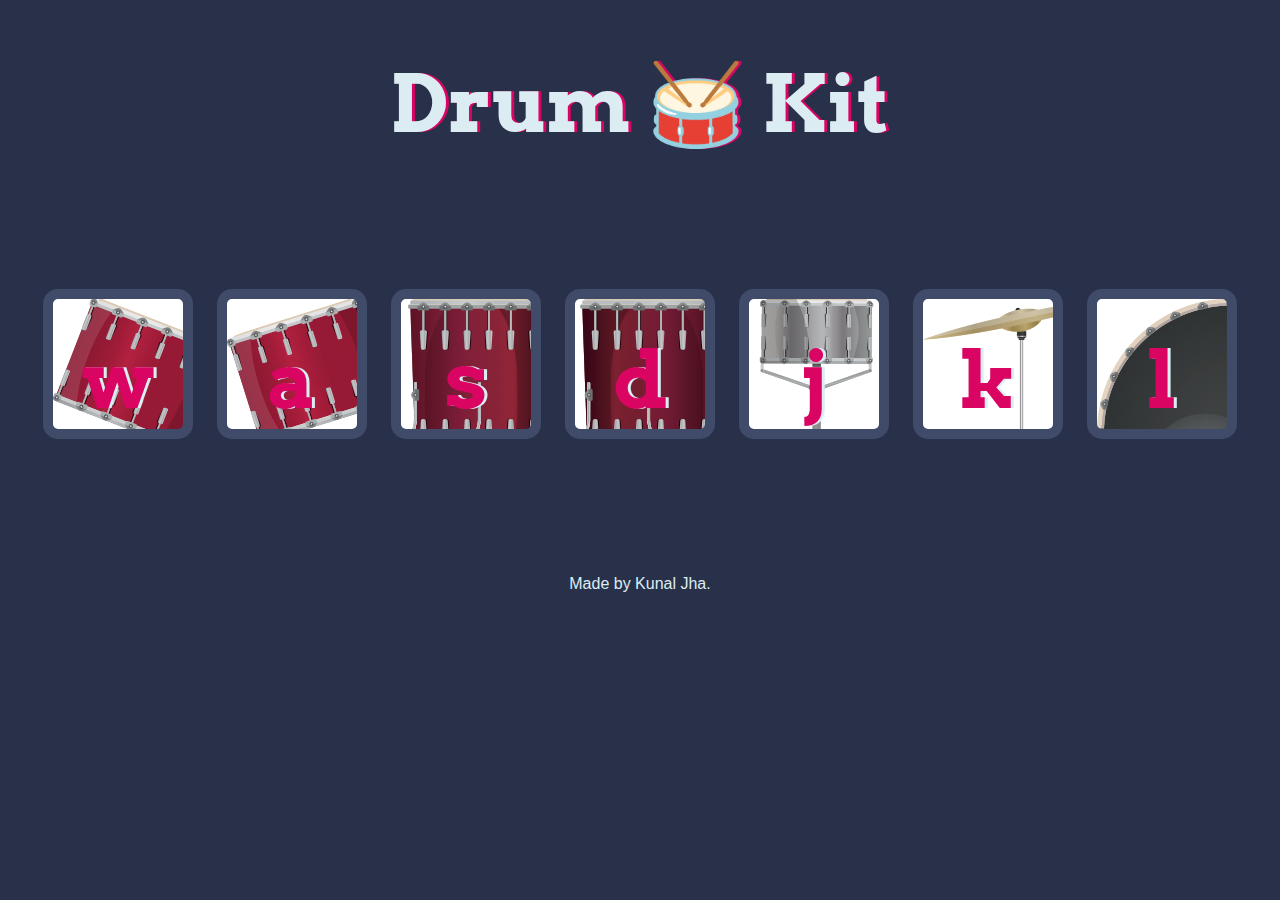
<file: Drum Kit/main/index.html>
<!DOCTYPE html>
<html lang="en" dir="ltr">

<head>
  <meta charset="utf-8">
  <title>Drum Kit</title>
  <link rel="stylesheet" href="styles.css">
  <link href="https://fonts.googleapis.com/css?family=Arvo" rel="stylesheet">
</head>

<body>
  <h1 id="title">Drum 🥁 Kit</h1>
  <div class="set">
    <button class="w drum">w</button>
    <button class="a drum">a</button>
    <button class="s drum">s</button>
    <button class="d drum">d</button>
    <button class="j drum">j</button>
    <button class="k drum">k</button>
    <button class="l drum">l</button>
  </div>


<script src="index.js" charset="utf-8"></script>

<footer>
  Made by Kunal Jha.
</footer>
</body>
</html>
</file>
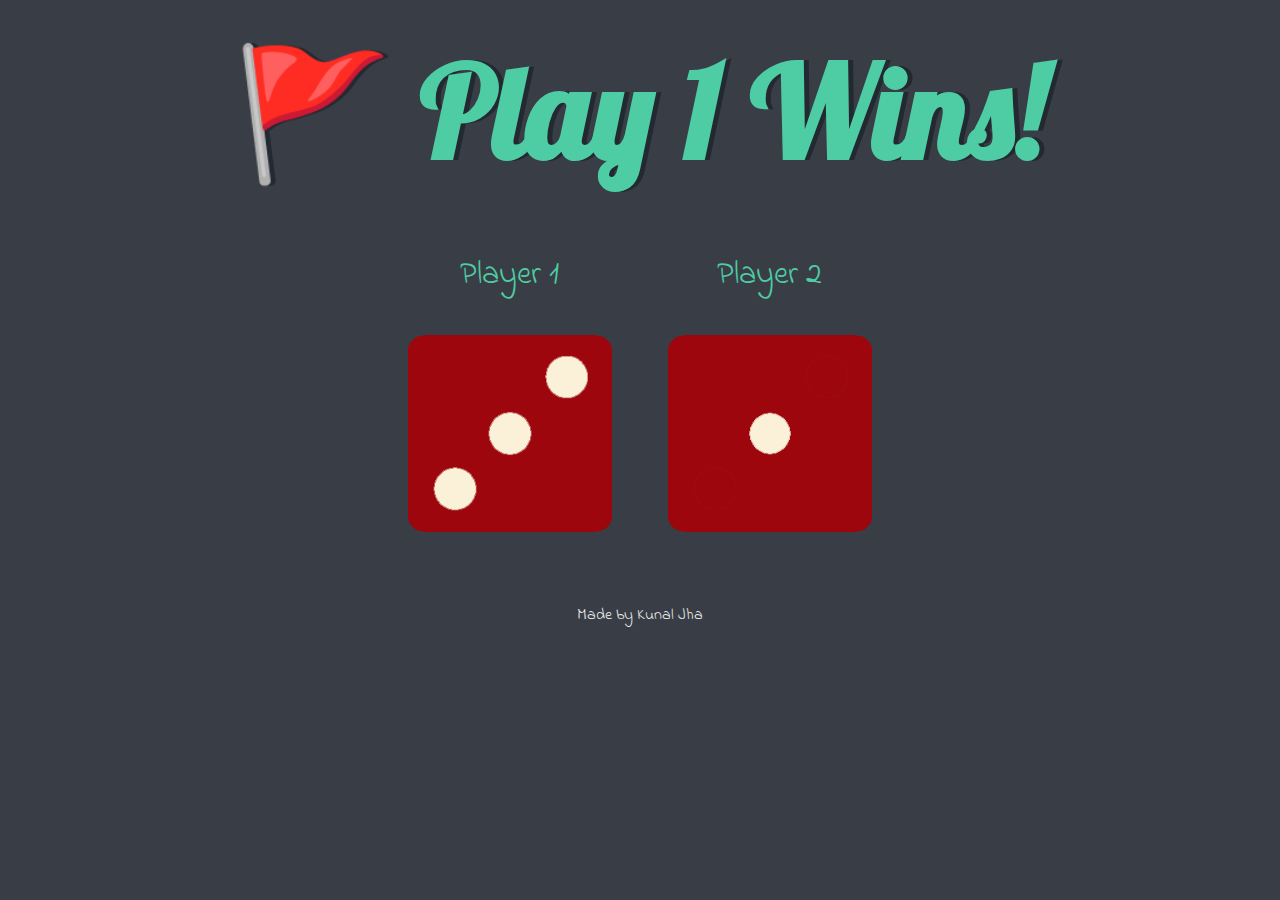
<file: Simple Dice Game/dicee.html>
<!DOCTYPE html>
<html lang="en" dir="ltr">
  <head>
    <meta charset="utf-8">
    <title>Dicee</title>
    <link rel="stylesheet" href="styles.css">
    <link href="https://fonts.googleapis.com/css?family=Indie+Flower|Lobster" rel="stylesheet">

  </head>
  <body>

    <div class="container">
      <h1>Refresh Me</h1>

      <div class="dice">
        <p>Player 1</p>
        <img class="img1" src="dice6.png">
      </div>

      <div class="dice">
        <p>Player 2</p>
        <img class="img2" src="dice6.png">
      </div>

    </div>

    <script src="index.js" charset="utf-8"></script>

      </body>

      <footer>
        Made by Kunal Jha
      </footer>
    </html>
</file>
<file: Drum Kit/main/styles.css>
body {
  text-align: center;
  background-color: #283149;
}

h1 {
  font-size: 5rem;
  color: #DBEDF3;
  font-family: "Arvo", cursive;
  text-shadow: 3px 0 #DA0463;

}

footer {
  color: #DBEDF3;
  font-family: sans-serif;
}

.w {
  background-image: url("tom1.png");
}

.a {
  background-image: url("tom2.png");
}

.s {
  background-image: url("tom3.png");
}

.d {
  background-image: url("tom4.png");
}

.j {
  background-image: url("snare.png");
}

.k {
  background-image: url("crash.png");
}

.l {
  background-image: url("kick.png");
}

.set {
  margin: 10% auto;
}

.pressed {
  box-shadow: 0 3px 4px 0 #DBEDF3;
  opacity: 0.5;
}

.red {
  color: red;
}

.drum {
  outline: none;
  border: 10px solid #404B69;
  font-size: 5rem;
  font-family: 'Arvo', cursive;
  line-height: 2;
  font-weight: 900;
  color: #DA0463;
  text-shadow: 3px 0 #DBEDF3;
  border-radius: 15px;
  display: inline-block;
  width: 150px;
  height: 150px;
  text-align: center;
  margin: 10px;
  background-color: white;
}
</file>
<file: Simple Dice Game/styles.css>
.container {
  width: 70%;
  margin: auto;
  text-align: center;
}

.dice {
  text-align: center;
  display: inline-block;

}

body {
  background-color: #393E46;
}

h1 {
  margin: 30px;
  font-family: 'Lobster', cursive;
  text-shadow: 5px 0 #232931;
  font-size: 8rem;
  color: #4ECCA3;
}

p {
  font-size: 2rem;
  color: #4ECCA3;
  font-family: 'Indie Flower', cursive;
}

img {
  width: 80%;
}

footer {
  margin-top: 5%;
  color: #EEEEEE;
  text-align: center;
  font-family: 'Indie Flower', cursive;

}
</file>
